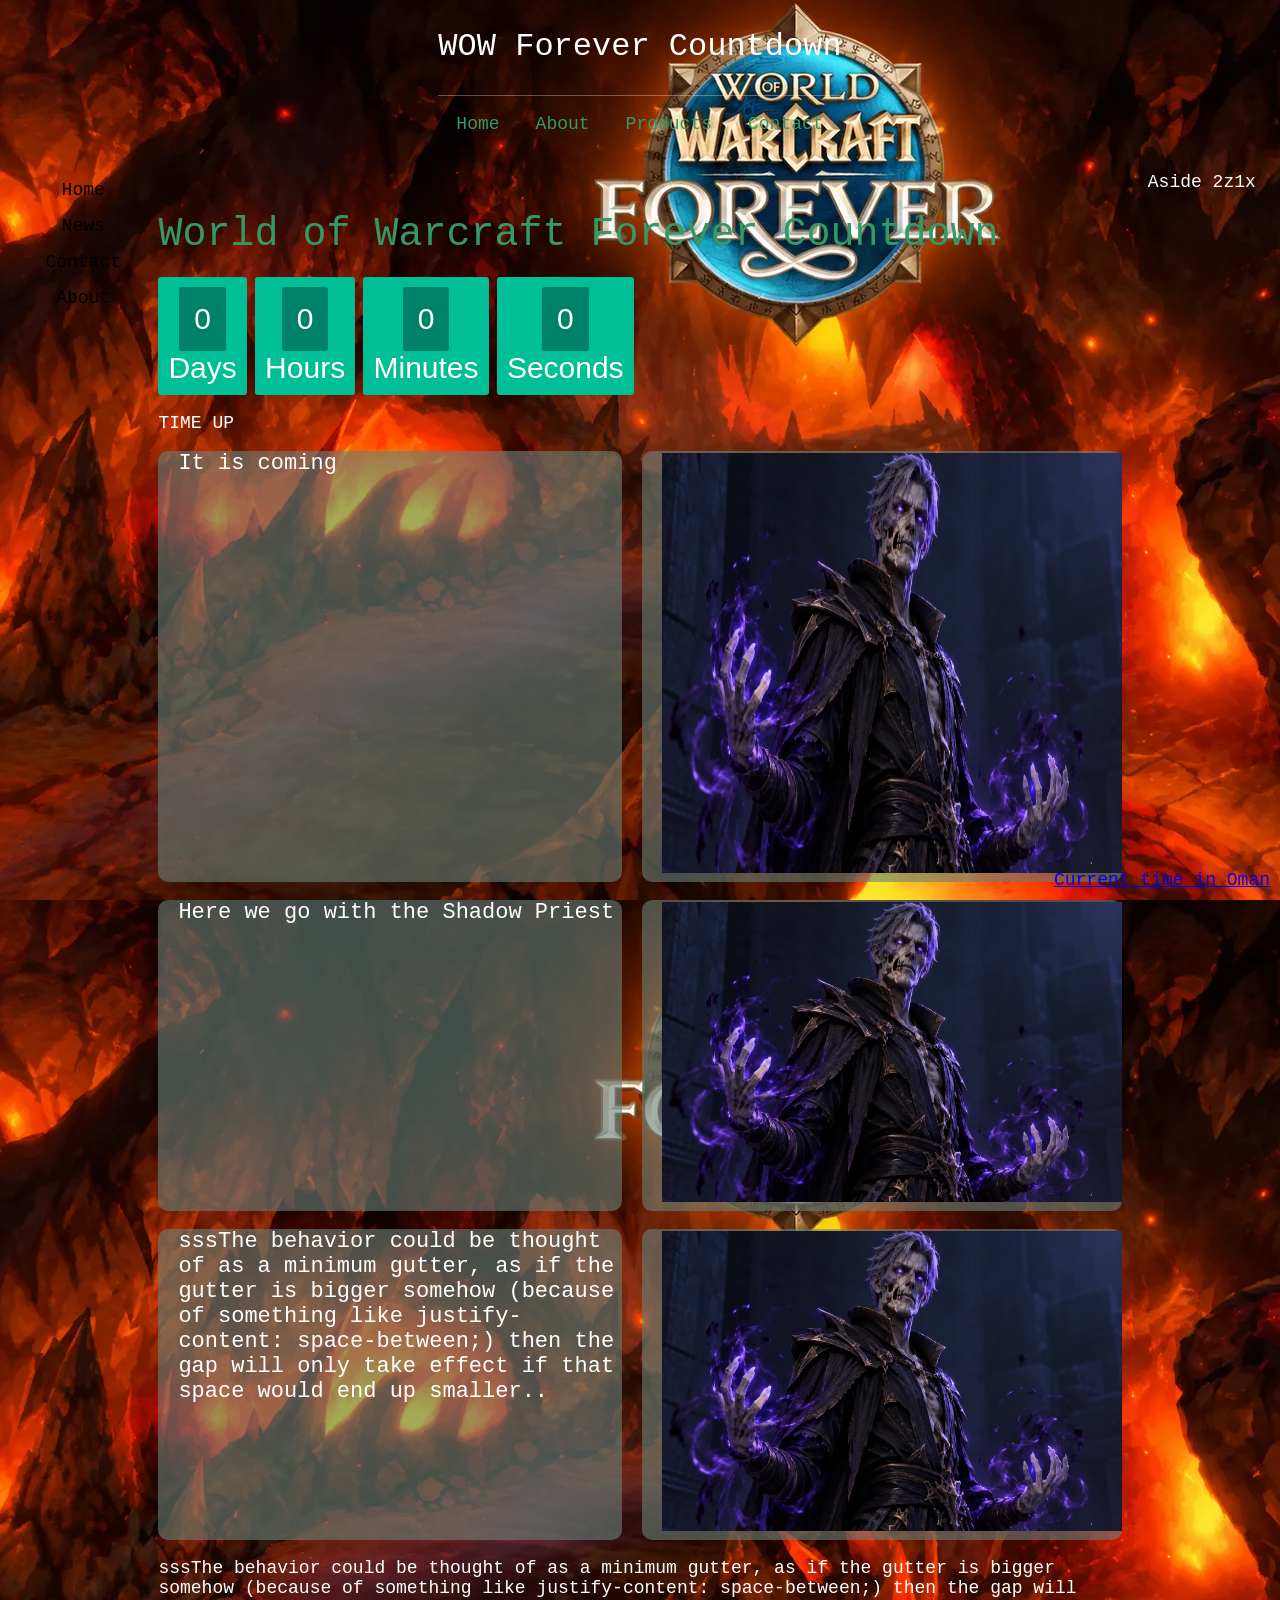
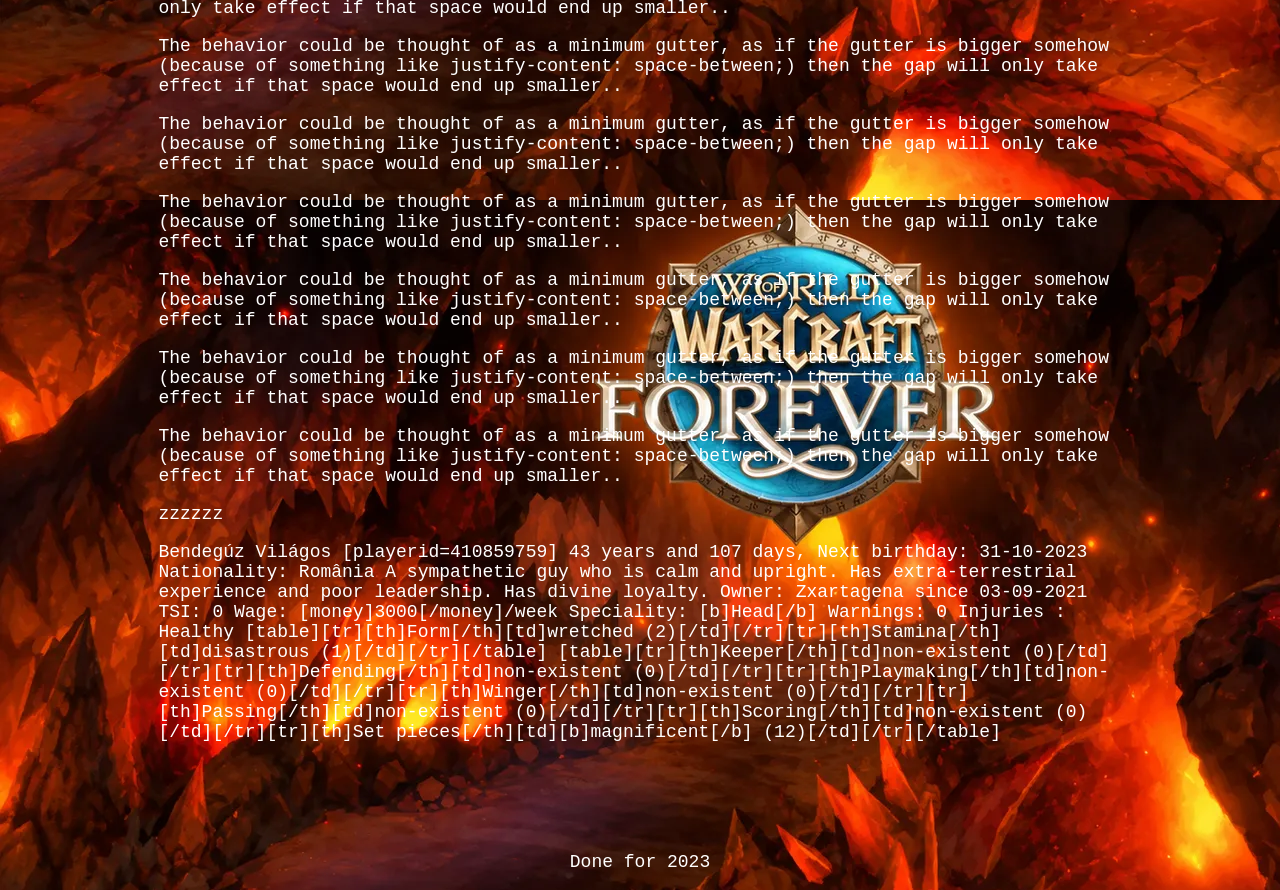
<file: index.html>
<!DOCTYPE html>
<html>
<head>
<link href="https://fonts.googleapis.com/css?family=Open+Sans:400,600,300" rel="stylesheet" type="text/css">

<link rel="stylesheet" href="eee.css">
<!--------------->
   <script src="https://code.jquery.com/jquery-1.11.3.min.js"></script>
   <script>
      $(function() {
         $("#includeHtml").load("timer/countdown.html");
      });
   </script>
<!--------------->
<!--------------->
<style>
h1{
color: #396;
font-weight: 100;
font-size: 40px;
margin: 40px 0px 20px;
}
#clockdiv{
	font-family: sans-serif;
	color: #fff;
	display: inline-block;
	font-weight: 100;
	text-align: center;
	font-size: 30px;
}
#clockdiv > div{
	padding: 10px;
	border-radius: 3px;
	background: #00BF96;
	display: inline-block;
}
#clockdiv div > span{
	padding: 15px;
	border-radius: 3px;
	background: #00816A;
	display: inline-block;
}
smalltext{
	padding-top: 5px;
	font-size: 16px;
}
</style>
<!--------------->


</head>
<body>
<div class="wrapper">
  <header class="header">WOW Forever Countdown</header> 
	<!-------------------------->
<aside class="pclock">
<script src="https://cdn.logwork.com/widget/clock.js"></script>
<a href="https://logwork.com/current-time-in-muscat-oman-masqat" class="clock-time" data-style="roman-y-light" data-size="111" data-timezone="Asia/Muscat">Current time in Oman</a>
</aside>
<!-------------------------->
	<!--<header class="navtop">-->
		<ul class="navigation">
  			<li><a href="Diablo IV countdown.html">Home</a></li>
  			<li><a href="https://seebnova.github.io/testall/main/index.html">About</a></li>
  			<li><a href="#">Products</a></li>
  			<li><a href="#">Contact</a></li>
		</ul>
	<!--</header>-->
  <article class="main">
<p></p>
<p></p>
<p>
<div id="includeHtml"></div>
</p>
	<p><div class="flex-container"><div class="blog"> It is coming </div><div class="viz"> <img src="img/shadow.webp" alt="Paris" width="460" height="420"></div> </div></p>

<p><div class="flex-container"><div class="blog"> Here we go with the Shadow Priest </div><div class="viz"> <img src="img/shadow.webp" alt="Paris" width="460" height="300"></div> </div></p>
<p><div class="flex-container"><div class="blog"> sssThe behavior could be thought of as a minimum gutter, as if the gutter is bigger somehow (because of something like justify-content: space-between;) then the gap will only take effect if that space would end up smaller..
 </div><div class="viz"> <img src="img/shadow.webp" alt="Paris" width="460" height="300"></div> </div></p>	  	  
  <p>sssThe behavior could be thought of as a minimum gutter, as if the gutter is bigger somehow (because of something like justify-content: space-between;) then the gap will only take effect if that space would end up smaller..</p>  
 <p>The behavior could be thought of as a minimum gutter, as if the gutter is bigger somehow (because of something like justify-content: space-between;) then the gap will only take effect if that space would end up smaller..</p>  
 <p>The behavior could be thought of as a minimum gutter, as if the gutter is bigger somehow (because of something like justify-content: space-between;) then the gap will only take effect if that space would end up smaller..</p>  
 <p>The behavior could be thought of as a minimum gutter, as if the gutter is bigger somehow (because of something like justify-content: space-between;) then the gap will only take effect if that space would end up smaller..</p>  
 <p>The behavior could be thought of as a minimum gutter, as if the gutter is bigger somehow (because of something like justify-content: space-between;) then the gap will only take effect if that space would end up smaller..</p>  
 <p>The behavior could be thought of as a minimum gutter, as if the gutter is bigger somehow (because of something like justify-content: space-between;) then the gap will only take effect if that space would end up smaller..</p>  
 <p>The behavior could be thought of as a minimum gutter, as if the gutter is bigger somehow (because of something like justify-content: space-between;) then the gap will only take effect if that space would end up smaller..</p>  
 <p>zzzzzz</p>
	  Bendegúz Világos [playerid=410859759]
43 years and 107 days, Next birthday: 31-10-2023

Nationality: România

A sympathetic guy who is calm and upright. Has extra-terrestrial experience and poor leadership. Has divine loyalty.
Owner: Zxartagena since 03-09-2021
TSI: 0
Wage: [money]3000[/money]/week
Speciality: [b]Head[/b]
Warnings: 0
Injuries : Healthy

[table][tr][th]Form[/th][td]wretched (2)[/td][/tr][tr][th]Stamina[/th][td]disastrous (1)[/td][/tr][/table]
[table][tr][th]Keeper[/th][td]non-existent (0)[/td][/tr][tr][th]Defending[/th][td]non-existent (0)[/td][/tr][tr][th]Playmaking[/th][td]non-existent (0)[/td][/tr][tr][th]Winger[/th][td]non-existent (0)[/td][/tr][tr][th]Passing[/th][td]non-existent (0)[/td][/tr][tr][th]Scoring[/th][td]non-existent (0)[/td][/tr][tr][th]Set pieces[/th][td][b]magnificent[/b] (12)[/td][/tr][/table]

 </article>
  <aside class="aside aside-1">
<ul>
        <li><a href="#" class="active">
           <i class="fas fa-home icon"></i>
          Home</a></li>
        <li><a href="#">
           <i class="fas fa-rss icon"></i>
          News</a></li>
        <li><a href="#">
          <i class="fas fa-address-book icon"></i>
          Contact</a></li>
        <li><a href="#">
          <i class="fas fa-user icon"></i>
        About</a></li>
    </ul>

</aside>
<aside class="aside aside-2">Aside 2z1x</aside>
<footer class="footer">Done for 2023

</footer>




</div>
</body>

</html>
</file>
<file: eee.css>
body {
	zbackground-image: url("img/wow.webp");
	zbackground-image: linear-gradient(rgba(255,255,255,0.0), rgba(255,255,255,0.9)), url("img/image-3.webp");
	background-image: url("img/wow.webp");
	zbackground-color:#483C32;#5C4033;
	font-size: 18px;

}

p{

}
.flex-container {
    display: flex;

}

.blog{
font-size: 22px;
color: white;MediumSpringGreen;
padding-left: 20px;
background:  RGBa(106, 128, 120,0.6); 
flex: 3; 
    margin-right: 20px;
border-radius: 10px;
}

.viz{
font-size: 22px;
color: white;MediumSpringGreen;
padding-left: 20px;
background:  RGBa(106, 128, 120,0.6);  
border-radius: 10px;
flex: 1.9;
padding-top:2px;
padding-bottom:2px;
}

.flex-child:first-child {
    margin-right: 10px;
} 

.wrapper {
  display: flex;  
  flex-flow: row wrap;
  font-weight: 400;
  text-align: center; 
	font-family: "sans-serif", "Palatino Linotype", "Lucida Console", "Courier New", monospace;
	color: white;

}

**** {
  background: white;
}


.wrapper > * {
  padding: 10px;
  flex: 1 100%;
}

.header {
  background-color: ;
	padding: 20px;
	font-size: 32px;
}
.navtop {
  background-color: ;
}
.navigation {
  display: flex;
  flex-flow: row wrap;
  justify-content: center;
  
  list-style: none;
  margin: 0px; 
  background: ;
	padding: 10px;
}

.navigation a:hover {
  color: yellow;
}

.content {
  padding: 0 18px;
  display: none;
  overflow: hidden;
  background-color: #f1f1f1;
}


  .navigation a { 
    text-align: center; 
display: block;
    padding: 1em;
    border-top: 1px solid rgba(255, 255, 255,0.3); 
    border-bottom: 1px none rgba(0, 0, 0, 0.1); 
color: #396;
  }
  .navigation li:last-of-type a {
    border-bottom: none;
  }


.footer {
	padding: 100px 10px 10px 10px;  
	background: ;

}

.main {
  text-align: left;
  background: ;
}

.aside-1 {
  background: ;
}

.aside-2 {
  background: ;
}
.pclock {
position: fixed;
  bottom: 0px;
  right: 0px;
}

@media all and (min-width: 600px) {
  .aside { flex: 1 0 0; }
}

@media all and (min-width: 800px) {
  .main    { flex: 8 0px; }
  .aside-1 { order: 1; } 
  .main    { order: 2; }
  .aside-2 { order: 3; }
  .footer  { order: 4; }
}

.navleft {

display: flex;
flex-direction: column;
justify-content: left;
}

ul {
        display: block;
        margin: 0;
        padding: 0;
        33width: 100%;
        background-color: ;
list-style-type: none;
      }
      li a {
        display: block;
        color: #000;
        padding: 8px 1px;
        text-decoration: none;
      }
 
      /* Change the link color on hover */
      li a:hover {
        background-color: #fad390;
        color: #fff;
      }
      .icon {
        margin-right: 10px;
      }
</file>
